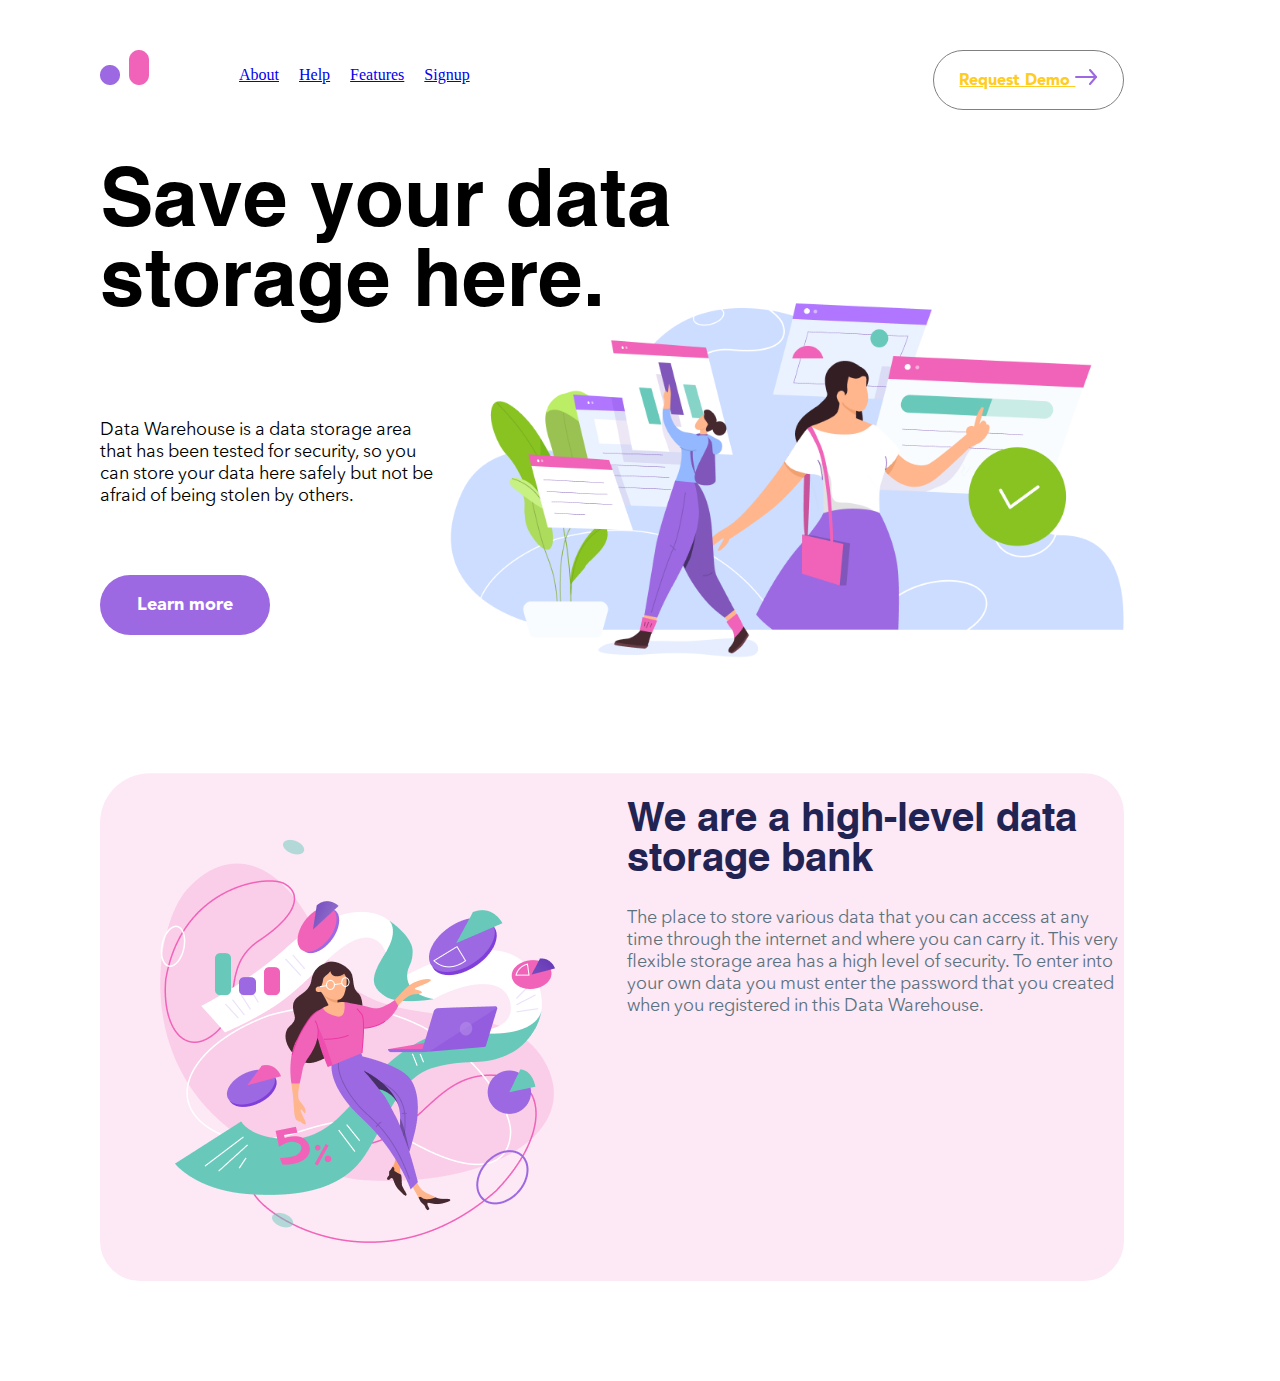
<file: index.html>
<!DOCTYPE html>
<html lang="en">
<head>
    <meta charset="UTF-8">
    <meta name="viewport" content="width=device-width, initial-scale=1.0">
    <title>Datawarehouse</title>
    <link rel="stylesheet" href="./styles/index.css">
</head>
<body>
    <header class="header">
        <div class="header__logo">
            <img class="header__logo--img" src="./images/Logo.png" alt="Logo">
            <div class="header__logo--nav">
                <ul>
                    <a href="#">
                        <li class="header__logo--nav-style1">About</li>
                    </a>
                    <a href="#">
                        <li class="header__logo--nav-style2">Help</li>
                    </a>
                    <a href="#">
                        <li class="header__logo--nav-style2">Features</li>
                    </a>
                    <a href="#">
                        <li class="header__logo--nav-style2">Signup</li>
                    </a>
                </ul>
            </div>
            <button class="header__logo--button header__logo--nav-style1"><a href="#">Request Demo  <img src="./icons/right-arrow.svg" alt="right-arrow"></a></button>
        </div>
        <div>
            <h1 class="datastorage__title">Save your data storage here.</h1>
            <div class="datastorage">
                <div>
                    <p class="datastorage__description">Data Warehouse is a data storage area that has been tested for security, so you can store your data here safely but not be afraid of being stolen by others.</p>
                    <button class="datastorage__button">Learn more</button>
                </div>
                <div>
                    <img class="datastorage__img" src="./images/datastorage.png" alt="datastorage">
                </div>
            </div>
        </div>
    </header>
    <main>
        <section class="storage-bank" style="background-image: url(./images/Rectangle-pink.svg);">
            <div class="storage-bank__imag">
                <img src="./images/storage-bank.png" alt="storage-bank">
            </div>
            <div>
                <h1 class="storage-bank__title">We are a high-level data storage bank</h1>
                <p class="storage-bank__description">The place to store various data that you can access at any time through the internet and where you can carry it. This very flexible storage area has a high level of security. To enter into your own data you must enter the password that you
                    created when you registered in this Data Warehouse. </p>
            </div>
        </section>
        <section>
            
        </section>
    </main>
    <footer>

    </footer>
</body>

</html>
</file>
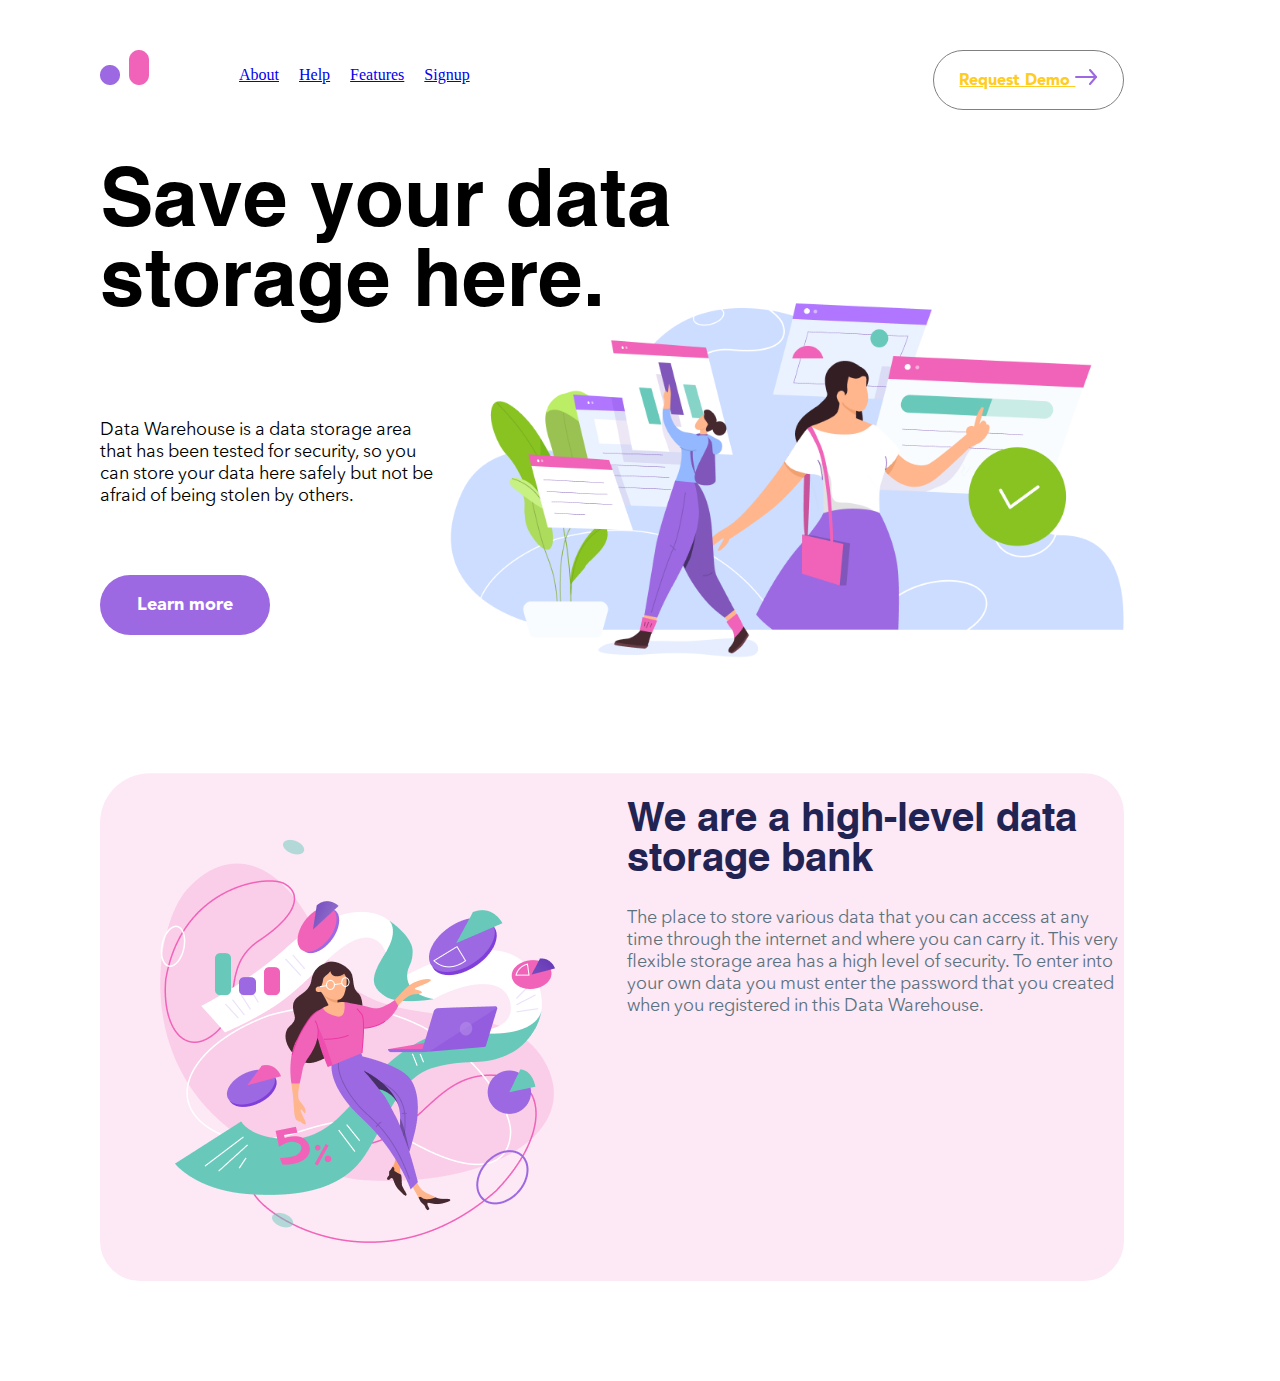
<file: warehouse.html>
<!DOCTYPE html>
<html lang="en">
<head>
    <meta charset="UTF-8">
    <meta name="viewport" content="width=device-width, initial-scale=1.0">
    <title>Datawarehouse</title>
    <link rel="stylesheet" href="./styles/index.css">
</head>
<body>
    <header class="header">
        <div class="header__logo">
            <img class="header__logo--img" src="./images/Logo.png" alt="Logo">
            <div class="header__logo--nav">
                <ul>
                    <a href="#">
                        <li class="header__logo--nav-style1">About</li>
                    </a>
                    <a href="#">
                        <li class="header__logo--nav-style2">Help</li>
                    </a>
                    <a href="#">
                        <li class="header__logo--nav-style2">Features</li>
                    </a>
                    <a href="#">
                        <li class="header__logo--nav-style2">Signup</li>
                    </a>
                </ul>
            </div>
            <button class="header__logo--button header__logo--nav-style1"><a href="#">Request Demo  <img src="/icons/right-arrow.svg" alt="right-arrow"></a></button>
        </div>
        <div>
            <h1 class="datastorage__title">Save your data storage here.</h1>
            <div class="datastorage">
                <div>
                    <p class="datastorage__description">Data Warehouse is a data storage area that has been tested for security, so you can store your data here safely but not be afraid of being stolen by others.</p>
                    <button class="datastorage__button">Learn more</button>
                </div>
                <div>
                    <img class="datastorage__img" src="./images/datastorage.png" alt="datastorage">
                </div>
            </div>
        </div>
    </header>
    <main>
        <section class="storage-bank" style="background-image: url(./images/Rectangle-pink.svg);">
            <div class="storage-bank__imag">
                <img src="./images/storage-bank.png" alt="storage-bank">
            </div>
            <div>
                <h1 class="storage-bank__title">We are a high-level data storage bank</h1>
                <p class="storage-bank__description">The place to store various data that you can access at any time through the internet and where you can carry it. This very flexible storage area has a high level of security. To enter into your own data you must enter the password that you
                    created when you registered in this Data Warehouse. </p>
            </div>
        </section>
        <section>
            
        </section>
    </main>
    <footer>

    </footer>
</body>

</html>
</file>
<file: styles/index.css>
/* Declare fonts */
@font-face {
    font-family: HelveticaRegular;
    src: url(/fonts/Helvetica-Font/Helvetica.ttf)
}

@font-face {
    font-family: HelveticaBold;
    src: url(/fonts/Helvetica-Font/Helvetica-Bold.ttf);
}

@font-face {
    font-family: AvenirHeavy;
    src: url(/fonts/avenir_ff/AvenirLTStd-Black.otf);
}

@font-face {
    font-family: AvenirBook;
    src: url(/fonts/avenir_ff/AvenirLTStd-Book.otf);
}

@font-face {
    font-family: AvenirRoman;
    src: url(/fonts/avenir_ff/AvenirLTStd-Roman.otf);
}

@font-face {
    font-family: AvenirRegular;
    src: url(/fonts/avenir_ff/AvenirNextLTPro-Regular.otf);
}

@font-face {
    font-family: AvenirMedium;
    src: url(/fonts/avenir_ff/Avenir\ LT\ 65\ Medium.ttf);
}

body {
    margin-top: 50px;
    margin-bottom: 100px;
    margin-left: 100px;
    margin-right: 100px;
    max-width: 80%;
}

.header {
    display: grid;
    grid-row: auto auto auto;
    column-gap: 50px;
}

.header__logo {
    display: flex;
    flex-direction: row;
    flex: 1fr 1fr 50%;
}

.header__logo--img {
    width: 49px;
    height: 35px;
    padding-right: 50px;
}

.header__logo--nav {
    display: grid;
    grid-template-columns: 1fr 1fr 1fr;
    color: #4B5D68;
}

.header__logo--nav ul,
li {
    list-style-type: none;
    /* display: inline-block; */
    display: flex;
    padding-left: 20px;
    justify-content: space-between;
}

.header__logo--nav {
    text-decoration: none;
}

a:hover,
a:focus,
a:active {
    color: #ffcc22;
}

.header__logo--nav-style1 a {
    font-family: AvenirHeavy;
    font-size: 16px;
    color: #212353;
    font-size: 16px;
}

.header__logo--nav-style2 a {
    font-family: AvenirMedium;
    font-size: 16px;
    color: #4B5D68;
}

.header__logo--button {
    width: 210px;
    height: 60px;
    border-radius: 30px;
    background-color: #FFFFFF;
    border: 1px solid grey;
    font-family: AvenirHeavy;
    font-size: 16px;
}

.header__logo--button-image {
    width: 20px;
    height: 14px;
    justify-self: right;
    margin-left: 10px;
}

.header__logo--button a {
    color: #ffcc22;
    /* background-color: blueviolet; */
    padding: 10px;
    text-align: center;
}
/* Data Storage section */

.datastorage {
    display: flex;
    column-count: 70% 50%;
    justify-content: space-between;
}

.datastorage__title {
    font-family: HelveticaBold;
    font-size: 80px;
    width: 645px;
    height: 184px;
}

.datastorage__description {
    font-family: AvenirRegular;
    font-weight: demibold;
    font-size: 18px;
    padding-bottom: 50px;
}

.datastorage__button {
    font-family: AvenirHeavy;
    font-size: 18px;
    background-color: #9C69E2;
    color: #FFFFFF;
    width: 170px;
    height: 60px;
    border-radius: 30px;
    border: none;
}

.datastorage__img {
    width: 685px;
    height: 368px;
    position: relative;
    bottom: 100px;
}
/* Storage Bank Section */

.storage-bank {
    display: grid;
    grid-template-columns: auto auto;
    column-gap: 50px;
    border-radius: 40px;
}

.storage-bank__imag {
    justify-self: left;
    justify-content: center;
}

.storage-bank__title {
    font-family: HelveticaBold;
    font-size: 40px;
    color: #212353;
}

.storage-bank__description {
    font-family: AvenirRegular;
    font-size: 18px;
    font-weight: Semibold;
    color: #5C727F;
}
</file>
